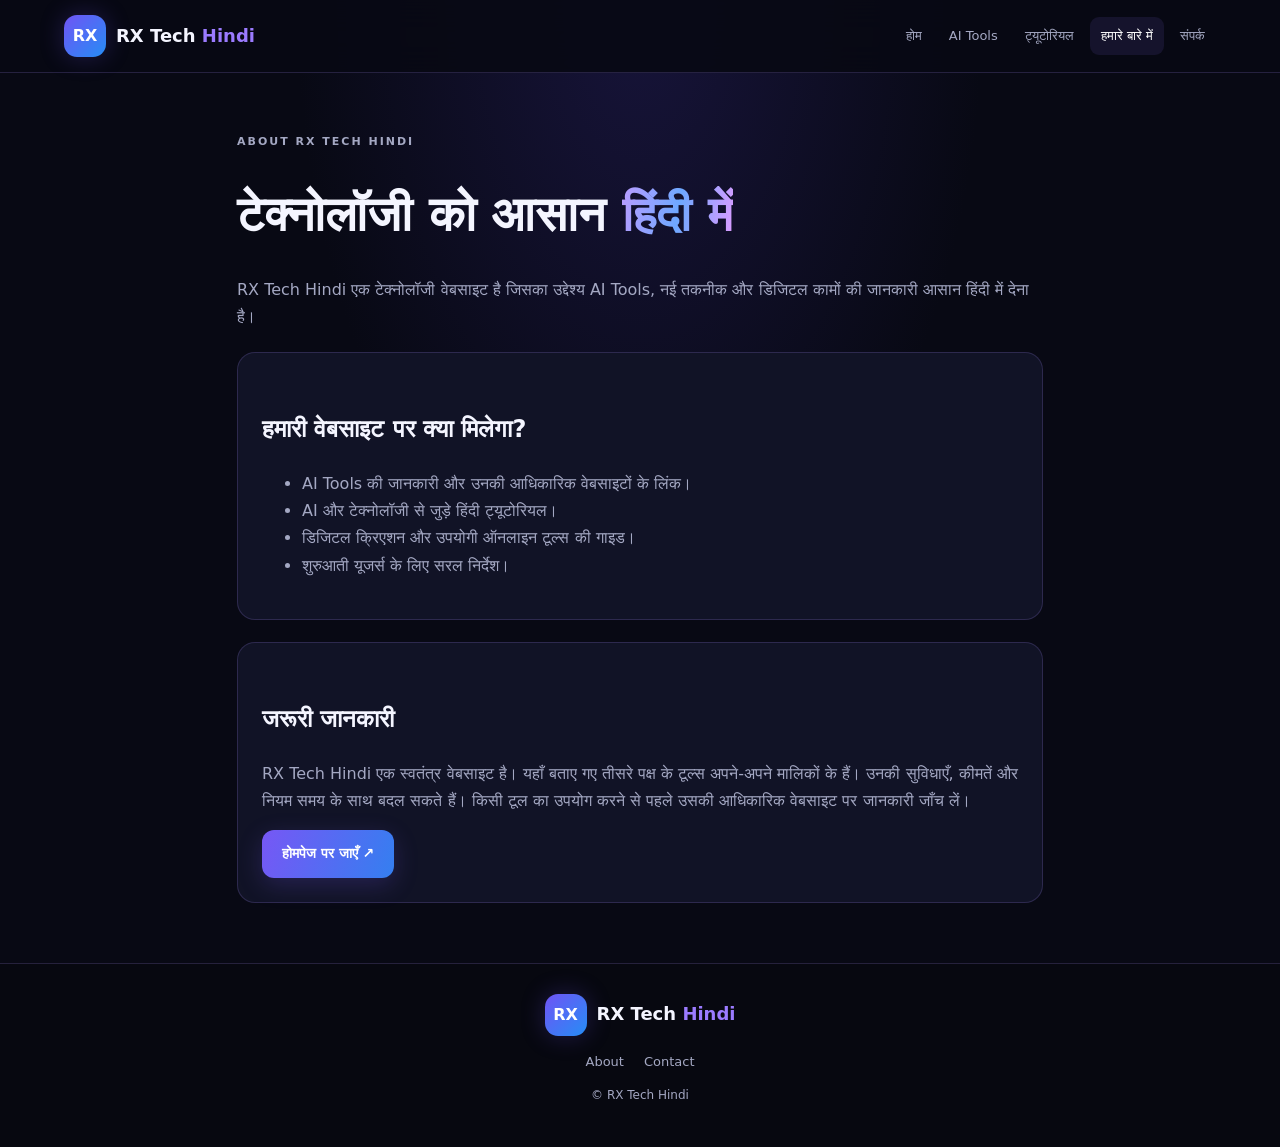
<file: About.html>
<!DOCTYPE html>
<html lang="hi">
<head>
  <meta charset="UTF-8">
  <meta name="viewport" content="width=device-width, initial-scale=1.0">
  <meta name="description" content="RX Tech Hindi के बारे में जानें।">
  <title>About Us | RX Tech Hindi</title>
  <link rel="stylesheet" href="style.css">
</head>
<body>
  <header class="site-header">
    <a class="brand" href="index.html">
      <span class="brand-icon">RX</span>
      <span>RX Tech <b>Hindi</b></span>
    </a>
    <nav class="nav">
      <a href="index.html">होम</a>
      <a href="index.html#tools">AI Tools</a>
      <a href="index.html#tutorials">ट्यूटोरियल</a>
      <a class="active" href="about.html">हमारे बारे में</a>
      <a href="contact.html">संपर्क</a>
    </nav>
  </header>

  <main class="content-page">
    <p class="eyebrow">ABOUT RX TECH HINDI</p>
    <h1>टेक्नोलॉजी को आसान <span class="gradient-text">हिंदी में</span></h1>
    <p>
      RX Tech Hindi एक टेक्नोलॉजी वेबसाइट है जिसका उद्देश्य AI Tools,
      नई तकनीक और डिजिटल कामों की जानकारी आसान हिंदी में देना है।
    </p>

    <div class="content-panel">
      <h2>हमारी वेबसाइट पर क्या मिलेगा?</h2>
      <ul>
        <li>AI Tools की जानकारी और उनकी आधिकारिक वेबसाइटों के लिंक।</li>
        <li>AI और टेक्नोलॉजी से जुड़े हिंदी ट्यूटोरियल।</li>
        <li>डिजिटल क्रिएशन और उपयोगी ऑनलाइन टूल्स की गाइड।</li>
        <li>शुरुआती यूजर्स के लिए सरल निर्देश।</li>
      </ul>
    </div>

    <div class="content-panel">
      <h2>जरूरी जानकारी</h2>
      <p>
        RX Tech Hindi एक स्वतंत्र वेबसाइट है। यहाँ बताए गए तीसरे पक्ष के
        टूल्स अपने-अपने मालिकों के हैं। उनकी सुविधाएँ, कीमतें और नियम
        समय के साथ बदल सकते हैं। किसी टूल का उपयोग करने से पहले उसकी
        आधिकारिक वेबसाइट पर जानकारी जाँच लें।
      </p>
      <a class="btn btn-primary" href="index.html">होमपेज पर जाएँ ↗</a>
    </div>
  </main>

  <footer class="footer">
    <a class="brand" href="index.html"><span class="brand-icon">RX</span><span>RX Tech <b>Hindi</b></span></a>
    <div class="footer-links">
      <a href="about.html">About</a>
      <a href="contact.html">Contact</a>
    </div>
    <p>© RX Tech Hindi</p>
  </footer>
</body>
</html>
</file>
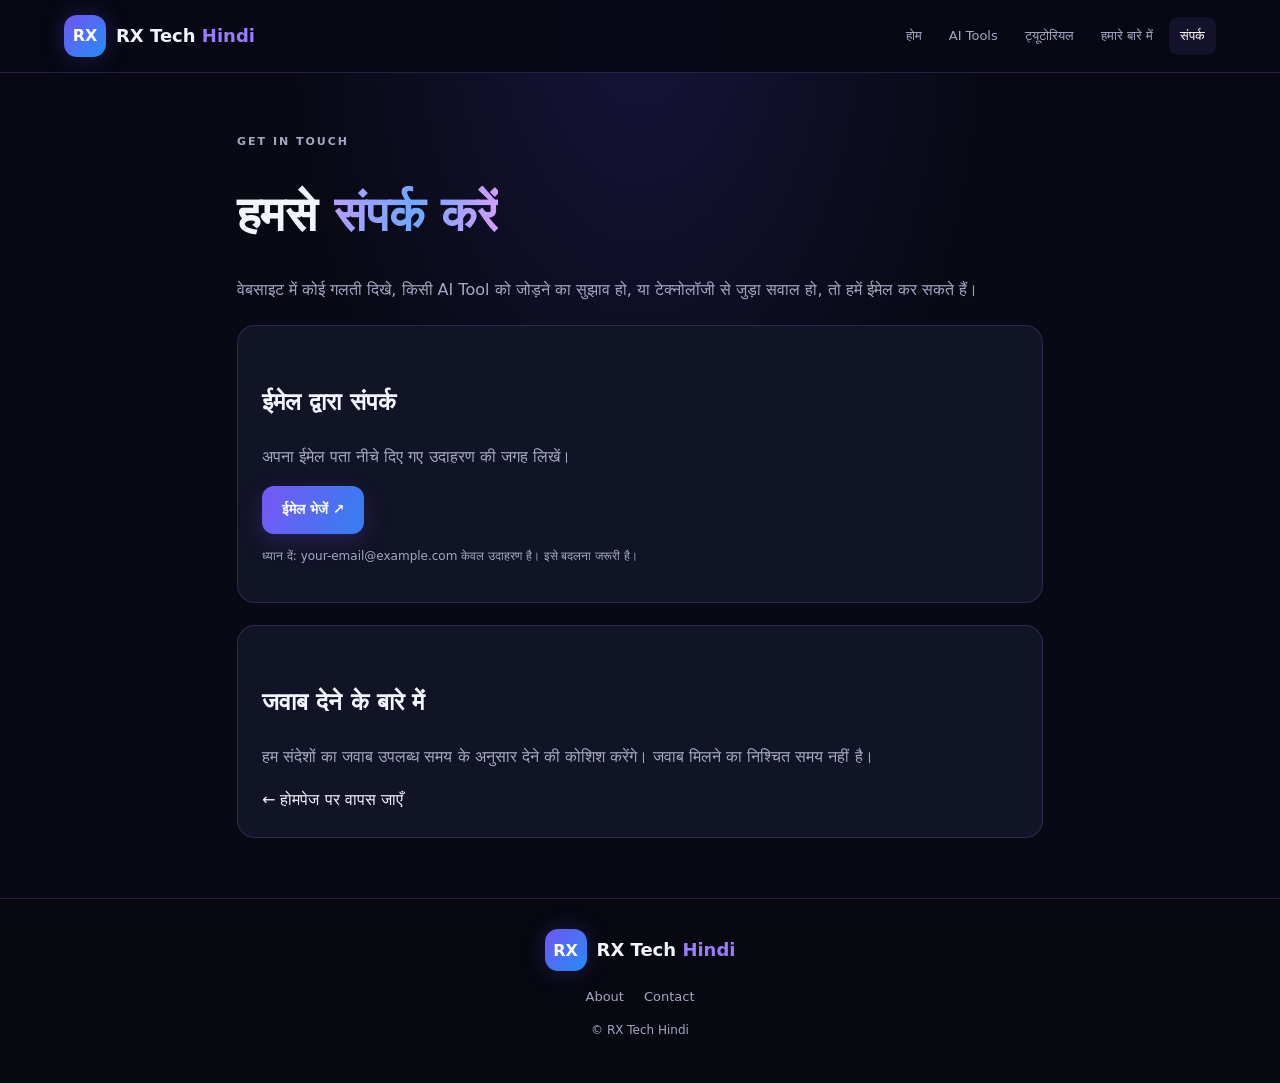
<file: contact.html>
<!DOCTYPE html>
<html lang="hi">
<head>
  <meta charset="UTF-8">
  <meta name="viewport" content="width=device-width, initial-scale=1.0">
  <meta name="description" content="RX Tech Hindi से संपर्क करें।">
  <title>Contact Us | RX Tech Hindi</title>
  <link rel="stylesheet" href="style.css">
</head>
<body>
  <header class="site-header">
    <a class="brand" href="index.html">
      <span class="brand-icon">RX</span>
      <span>RX Tech <b>Hindi</b></span>
    </a>
    <nav class="nav">
      <a href="index.html">होम</a>
      <a href="index.html#tools">AI Tools</a>
      <a href="index.html#tutorials">ट्यूटोरियल</a>
      <a href="about.html">हमारे बारे में</a>
      <a class="active" href="contact.html">संपर्क</a>
    </nav>
  </header>

  <main class="content-page">
    <p class="eyebrow">GET IN TOUCH</p>
    <h1>हमसे <span class="gradient-text">संपर्क करें</span></h1>
    <p>
      वेबसाइट में कोई गलती दिखे, किसी AI Tool को जोड़ने का सुझाव हो,
      या टेक्नोलॉजी से जुड़ा सवाल हो, तो हमें ईमेल कर सकते हैं।
    </p>

    <div class="content-panel">
      <h2>ईमेल द्वारा संपर्क</h2>
      <p>
        अपना ईमेल पता नीचे दिए गए उदाहरण की जगह लिखें।
      </p>

      <!-- नीचे example email को अपने असली ईमेल से बदलें -->
      <a class="btn btn-primary"
         href="mailto:your-email@example.com?subject=RX%20Tech%20Hindi%20Contact">
        ईमेल भेजें ↗
      </a>

      <p class="small-note">
        ध्यान दें: your-email@example.com केवल उदाहरण है।
        इसे बदलना जरूरी है।
      </p>
    </div>

    <div class="content-panel">
      <h2>जवाब देने के बारे में</h2>
      <p>
        हम संदेशों का जवाब उपलब्ध समय के अनुसार देने की कोशिश करेंगे।
        जवाब मिलने का निश्चित समय नहीं है।
      </p>
      <a href="index.html">← होमपेज पर वापस जाएँ</a>
    </div>
  </main>

  <footer class="footer">
    <a class="brand" href="index.html"><span class="brand-icon">RX</span><span>RX Tech <b>Hindi</b></span></a>
    <div class="footer-links">
      <a href="about.html">About</a>
      <a href="contact.html">Contact</a>
    </div>
    <p>© RX Tech Hindi</p>
  </footer>
</body>
</html>
</file>
<file: style.css>
:root {
  --bg: #080914;
  --panel: #111326;
  --panel2: #15182e;
  --text: #f4f5ff;
  --muted: #a4a8c3;
  --purple: #9b7bff;
  --blue: #58a6ff;
  --border: rgba(167, 139, 250, 0.19);
}

* { box-sizing: border-box; }

html {
  scroll-behavior: smooth;
  scroll-padding-top: 90px;
}

body {
  margin: 0;
  background:
    radial-gradient(ellipse at 50% 0%, #17143a 0, transparent 38%),
    var(--bg);
  color: var(--text);
  font-family: system-ui, -apple-system, "Noto Sans Devanagari",
    "Nirmala UI", sans-serif;
  line-height: 1.7;
}

a { color: inherit; text-decoration: none; }
button, input { font: inherit; }
button, a { -webkit-tap-highlight-color: transparent; }

.site-header {
  position: sticky;
  top: 0;
  z-index: 10;
  display: flex;
  align-items: center;
  justify-content: space-between;
  gap: 18px;
  flex-wrap: wrap;
  padding: 15px max(5%, calc((100% - 1180px) / 2));
  background: rgba(8, 9, 20, 0.92);
  backdrop-filter: blur(16px);
  border-bottom: 1px solid var(--border);
}

.brand {
  display: inline-flex;
  align-items: center;
  gap: 10px;
  font-size: 18px;
  font-weight: 800;
  white-space: nowrap;
}

.brand b { color: var(--purple); }

.brand-icon {
  display: grid;
  place-items: center;
  width: 42px;
  height: 42px;
  border-radius: 13px;
  background: linear-gradient(135deg, #7054f5, #258df5);
  box-shadow: 0 0 25px #7054f540;
  color: white;
  font-size: 16px;
}

.nav {
  display: flex;
  flex-wrap: wrap;
  gap: 5px;
}

.nav a {
  color: var(--muted);
  padding: 8px 11px;
  border-radius: 9px;
  font-size: 13px;
}

.nav a:hover, .nav a.active {
  color: white;
  background: #8b73ff1b;
}

.hero {
  position: relative;
  overflow: hidden;
  text-align: center;
  padding: 90px 20px 75px;
}

.hero-badge {
  display: inline-flex;
  align-items: center;
  gap: 9px;
  border: 1px solid var(--border);
  background: #15152c;
  color: #c5b7ff;
  border-radius: 99px;
  padding: 7px 14px;
  font-size: 11px;
  letter-spacing: 1.5px;
}

.live-dot {
  width: 7px;
  height: 7px;
  background: #62e7a4;
  border-radius: 50%;
  box-shadow: 0 0 10px #62e7a4;
}

.hero h1 {
  position: relative;
  z-index: 1;
  font-size: clamp(36px, 7vw, 66px);
  line-height: 1.22;
  letter-spacing: -1.8px;
  margin: 25px 0 17px;
}

.gradient-text {
  color: #a991ff;
  background: linear-gradient(100deg, #b99cff, #6ea8ff, #dc9bff);
  background-clip: text;
  -webkit-background-clip: text;
  -webkit-text-fill-color: transparent;
}

.hero-text {
  position: relative;
  z-index: 1;
  max-width: 650px;
  margin: auto;
  color: var(--muted);
  font-size: 16px;
}

.hero-actions {
  position: relative;
  z-index: 1;
  display: flex;
  justify-content: center;
  flex-wrap: wrap;
  gap: 12px;
  margin-top: 28px;
}

.btn {
  display: inline-flex;
  justify-content: center;
  align-items: center;
  gap: 8px;
  padding: 12px 20px;
  border-radius: 12px;
  font-weight: 700;
  font-size: 14px;
  transition: transform .2s, opacity .2s;
}

.btn:hover { transform: translateY(-2px); }

.btn-primary {
  color: white;
  background: linear-gradient(110deg, #7757f5, #347ff0);
  box-shadow: 0 7px 25px #7155ef38;
}

.btn-secondary {
  border: 1px solid var(--border);
  background: #ffffff06;
}

.hero-glow {
  position: absolute;
  width: 350px;
  height: 220px;
  left: 50%;
  top: 100px;
  transform: translateX(-50%);
  background: #7445ff1c;
  filter: blur(70px);
  pointer-events: none;
}

.section {
  max-width: 1180px;
  margin: auto;
  padding: 55px 22px;
}

.section-heading {
  display: flex;
  align-items: end;
  justify-content: space-between;
  gap: 15px;
  margin-bottom: 26px;
}

.eyebrow {
  color: #a991ff;
  font-size: 11px;
  font-weight: 800;
  letter-spacing: 2px;
  margin: 0 0 8px;
}

.section h2, .cta-section h2 {
  font-size: clamp(27px, 5vw, 38px);
  letter-spacing: -1px;
  line-height: 1.3;
  margin: 0 0 8px;
}

.muted, .small-note { color: var(--muted); }
.muted { margin: 0; font-size: 14px; }
.small-note { font-size: 12px; }

.count-badge {
  flex-shrink: 0;
  border: 1px solid var(--border);
  color: #c5b7ff;
  background: #15152c;
  border-radius: 99px;
  padding: 7px 12px;
  font-size: 12px;
}

.search-box {
  display: flex;
  align-items: center;
  gap: 12px;
  max-width: 680px;
  padding: 0 17px;
  margin: 0 auto 22px;
  background: #111326;
  border: 1px solid var(--border);
  border-radius: 14px;
  color: #b8a7ff;
  font-size: 27px;
}

.search-box:focus-within {
  border-color: #9278ff;
  box-shadow: 0 0 0 3px #9278ff17;
}

.search-box input {
  width: 100%;
  min-width: 0;
  padding: 16px 0;
  outline: none;
  border: 0;
  color: var(--text);
  background: transparent;
  font-size: 14px;
}

.search-box input::placeholder { color: #777c9b; }

.filters {
  display: flex;
  flex-wrap: wrap;
  justify-content: center;
  gap: 8px;
  margin-bottom: 26px;
}

.filter {
  cursor: pointer;
  padding: 8px 14px;
  border-radius: 99px;
  border: 1px solid var(--border);
  background: #111326;
  color: var(--muted);
  font-size: 12px;
}

.filter:hover, .filter.active {
  color: white;
  border-color: #8f75ff;
  background: #7555f52a;
}

.tool-grid {
  display: grid;
  grid-template-columns: repeat(3, minmax(0, 1fr));
  gap: 17px;
}

.tool-card {
  display: flex;
  flex-direction: column;
  min-width: 0;
  padding: 21px;
  background: linear-gradient(145deg, #14162b, #0e1020);
  border: 1px solid var(--border);
  border-radius: 18px;
  transition: border-color .2s, transform .2s;
}

.tool-card:hover {
  transform: translateY(-4px);
  border-color: #8970f8a6;
}

.tool-top {
  display: flex;
  align-items: center;
  justify-content: space-between;
  gap: 8px;
}

.tool-icon {
  display: grid;
  place-items: center;
  width: 43px;
  height: 43px;
  border-radius: 13px;
  font-size: 24px;
  font-weight: 800;
}

.purple { color: #c1a8ff; background: #8c67ff20; }
.blue { color: #80bdff; background: #4198ff20; }
.orange { color: #ffbc86; background: #ff9e4820; }
.green { color: #7ce5b3; background: #4ee29b18; }

.tool-type {
  color: #8e91b0;
  font-size: 10px;
  letter-spacing: 1px;
}

.tool-card h3 {
  font-size: 19px;
  margin: 18px 0 5px;
}

.tool-card p {
  color: var(--muted);
  font-size: 13px;
  margin: 0 0 19px;
}

.tool-link {
  align-self: flex-start;
  margin-top: auto;
  color: #b5a2ff;
  font-size: 13px;
  font-weight: 750;
}

.tool-link:hover { color: #fff; }
.empty-state { text-align: center; color: var(--muted); padding: 28px; }

.tutorial-section {
  border-top: 1px solid #ffffff0b;
}

.tutorial-grid {
  display: grid;
  grid-template-columns: repeat(3, minmax(0, 1fr));
  gap: 17px;
  margin-top: 25px;
}

.tutorial-card {
  padding: 22px;
  background: #111326;
  border: 1px solid var(--border);
  border-radius: 17px;
}

.tutorial-number {
  color: #9d8aff;
  font-size: 10px;
  letter-spacing: 1.5px;
  font-weight: 800;
}

.tutorial-card h3 { font-size: 18px; margin: 13px 0 6px; }
.tutorial-card p { color: var(--muted); font-size: 13px; }

details { border-top: 1px solid var(--border); padding-top: 12px; }
summary { color: #b5a2ff; cursor: pointer; font-size: 13px; font-weight: 700; }
details p { line-height: 1.9; }

.cta-section {
  margin: 35px auto 65px;
  max-width: 900px;
  padding: 45px 22px;
  text-align: center;
  border: 1px solid var(--border);
  border-radius: 24px;
  background: radial-gradient(ellipse at top, #30205a, #111326 70%);
}

.cta-section p:not(.eyebrow) {
  max-width: 570px;
  margin: 12px auto 23px;
  color: var(--muted);
  font-size: 14px;
}

.footer {
  border-top: 1px solid var(--border);
  padding: 30px 20px;
  text-align: center;
  background: #070810;
}

.footer-links {
  display: flex;
  justify-content: center;
  gap: 20px;
  margin-top: 15px;
  font-size: 13px;
  color: var(--muted);
}

.footer > p { font-size: 12px; color: var(--muted); }
.footer .brand { justify-content: center; }

.content-page {
  max-width: 850px;
  min-height: 60vh;
  margin: auto;
  padding: 60px 22px;
}

.content-page h1 { font-size: clamp(32px, 6vw, 48px); line-height: 1.25; }
.content-page h2 { margin-top: 32px; }
.content-page p, .content-page li { color: var(--muted); }
.content-panel {
  background: var(--panel);
  border: 1px solid var(--border);
  border-radius: 18px;
  padding: 24px;
  margin-top: 22px;
}

.contact-email { color: #b5a2ff; overflow-wrap: anywhere; }

@media (max-width: 760px) {
  .site-header { justify-content: center; padding: 12px 14px; gap: 9px; }
  .brand { font-size: 17px; }
  .nav { justify-content: center; }
  .nav a { font-size: 12px; padding: 7px 9px; }
  .hero { padding: 62px 18px 55px; }
  .hero h1 { letter-spacing: -1px; }
  .section { padding: 42px 17px; }
  .tool-grid, .tutorial-grid { grid-template-columns: repeat(2, minmax(0, 1fr)); gap: 12px; }
  .tool-card, .tutorial-card { padding: 15px; }
  .tool-card h3 { font-size: 17px; }
  .tool-card p, .tutorial-card p { font-size: 12px; }
  .section-heading { align-items: start; }
}

@media (max-width: 420px) {
  .tool-grid, .tutorial-grid { grid-template-columns: 1fr; }
  .section-heading { flex-direction: column; }
  .count-badge { align-self: flex-start; }
  }
</file>
